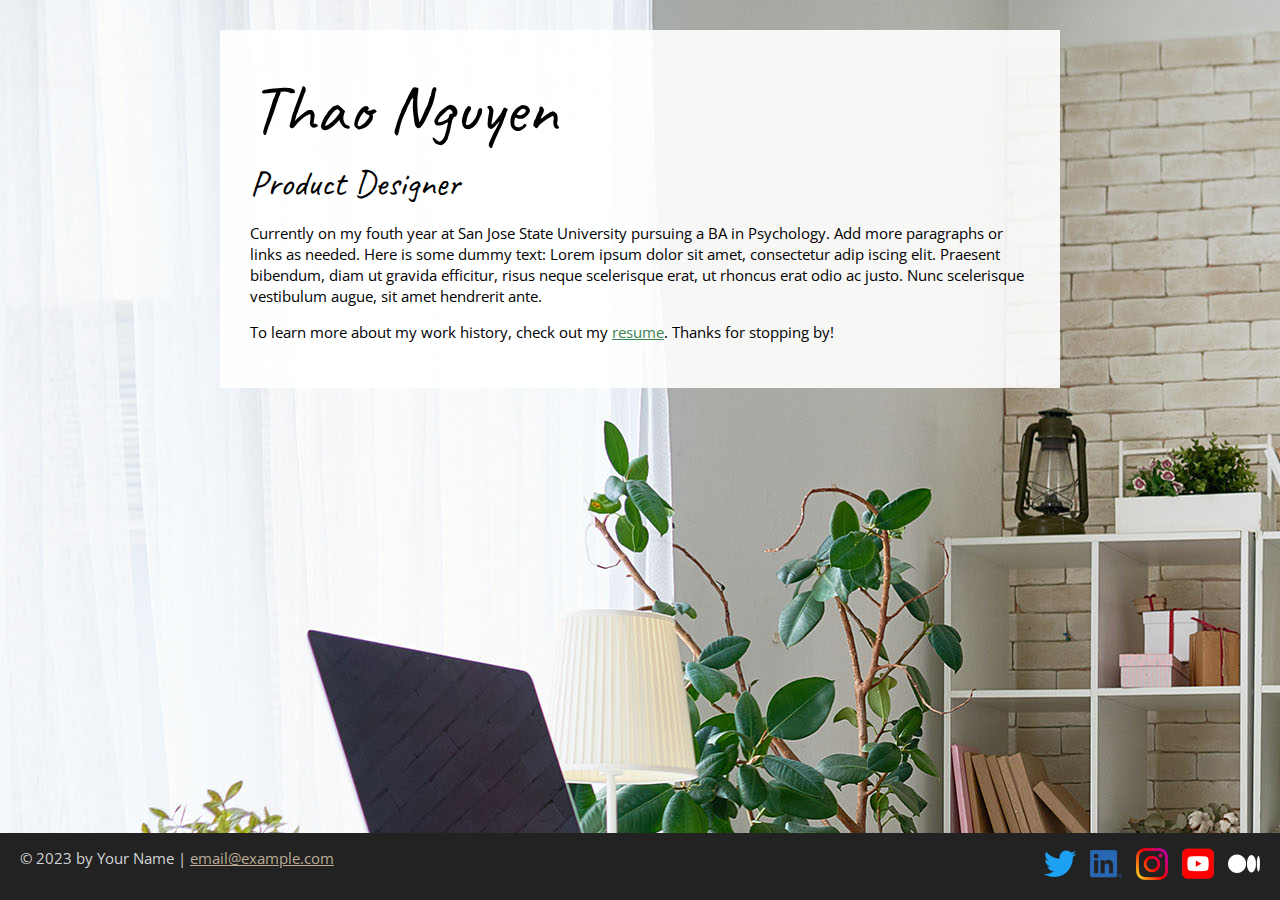
<file: portfolio-site copy/index.html>
<!DOCTYPE html>
<html lang="en">
  <head>
    <meta charset="UTF-8">
    <meta name="viewport" content="width=device-width, initial-scale=1">
    <title>Thao Nguyen</title>

    <link rel="preconnect" href="https://fonts.googleapis.com">
    <link rel="preconnect" href="https://fonts.gstatic.com" crossorigin>
    <link href="https://fonts.googleapis.com/css2?family=Caveat&family=Open+Sans:ital,wght@0,300..800;1,300..800&display=swap" rel="stylesheet">
    
    <link rel="stylesheet" href="css/styles.css">
  </head>
  <body class="home">
    <!-- //  INTRO  // -->
     <div class="content-wrapper">
      <div class="content-bg">
        <header>
          <!-- Start content edits below this line. -->
          <h1>Thao Nguyen</h1>
          <h2>Product Designer</h2>

          <!-- End content edits here. -->
        </header>

        <!-- //  ABOUT ME  // -->
        <main>
          <!-- Start content edits below this line. -->
          <p>Currently on my fouth year at San Jose State University pursuing a BA in Psychology. Add more paragraphs or links as needed. Here is some dummy text: Lorem ipsum dolor sit amet, consectetur adip iscing elit. Praesent bibendum, diam ut gravida efficitur, risus neque scelerisque erat, ut rhoncus erat odio ac justo. Nunc scelerisque vestibulum augue, sit amet hendrerit ante.</p>
          <p>To learn more about my work history, check out my <a href="resume.html"> resume</a>. Thanks for stopping by!</p>

          <!-- End content edits here. -->
        </main>
      </div>
     </div>
    <!-- //  FOOTER INFO, SOCIAL MEDIA  // -->
    <footer>
      <!-- Start content edits below this line. -->
      <p>© 2023 by Your Name | <a href="mailto:email@example.com">email@example.com</a></p>

      <!-- Add or remove any networks. -->
      <ul class="socials">
        <li>
          <a href="https://twitter.com" target="_blank"><img src="images/icon-logo-twitter.png" alt="Twitter homepage"></a>
        </li>
        <li>
          <a href="https://Linkedin.com" target="_blank"><img src="images/icon-logo-linkedin.png" alt="Linkedin homepage"></a>
        </li>
        <li>
          <a href="https://instagram.com" target="_blank"><img src="images/icon-logo-instagram.png" alt="Instagram homepage"></a>
        </li>
        <li>
          <a href="https://youtube.com" target="_blank"><img src="images/icon-logo-youtube.png" alt="Youtube homepage"></a>
        </li>
        <li>
          <a href="https://medium.com" target="_blank"><img src="images/icon-logo-medium.png" alt="Medium homepage"></a>
        </li>
      </ul>
      <!-- End content edits here. -->
    </footer>
  </body>
</html>
</file>
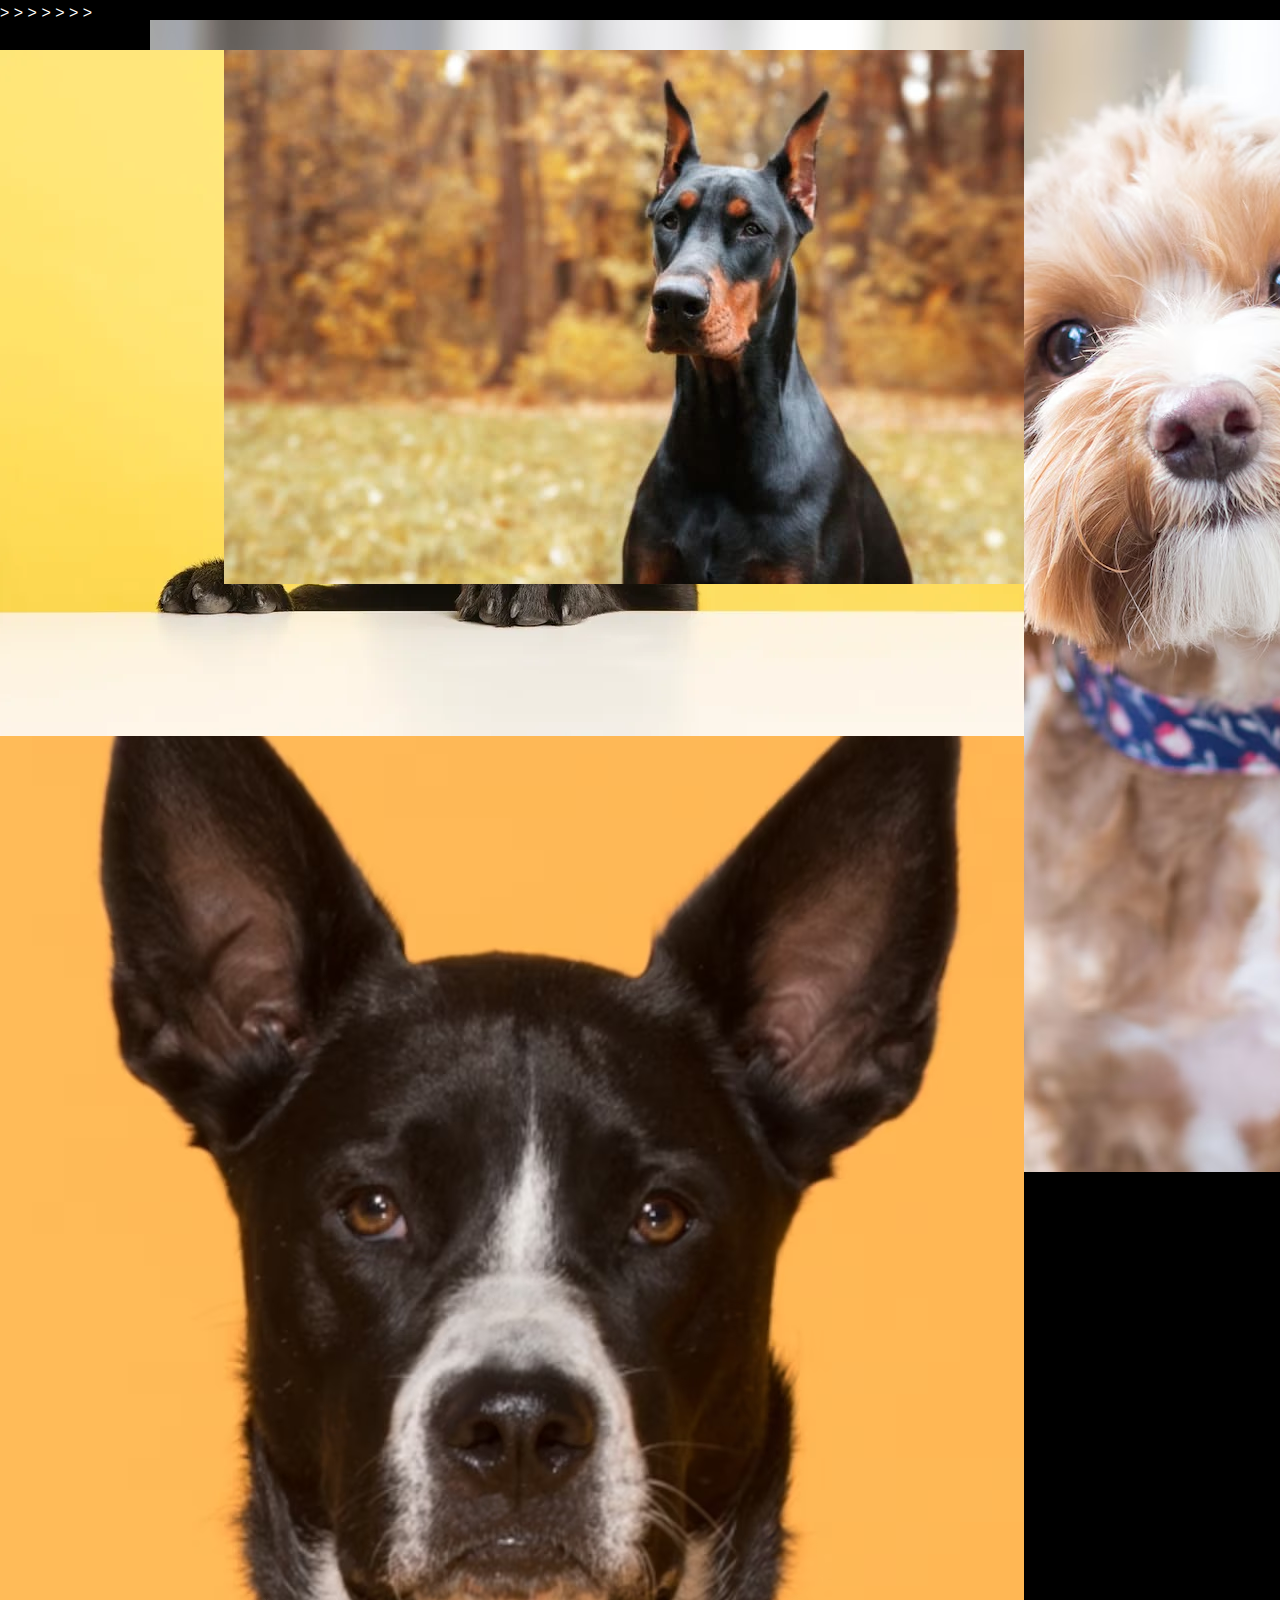
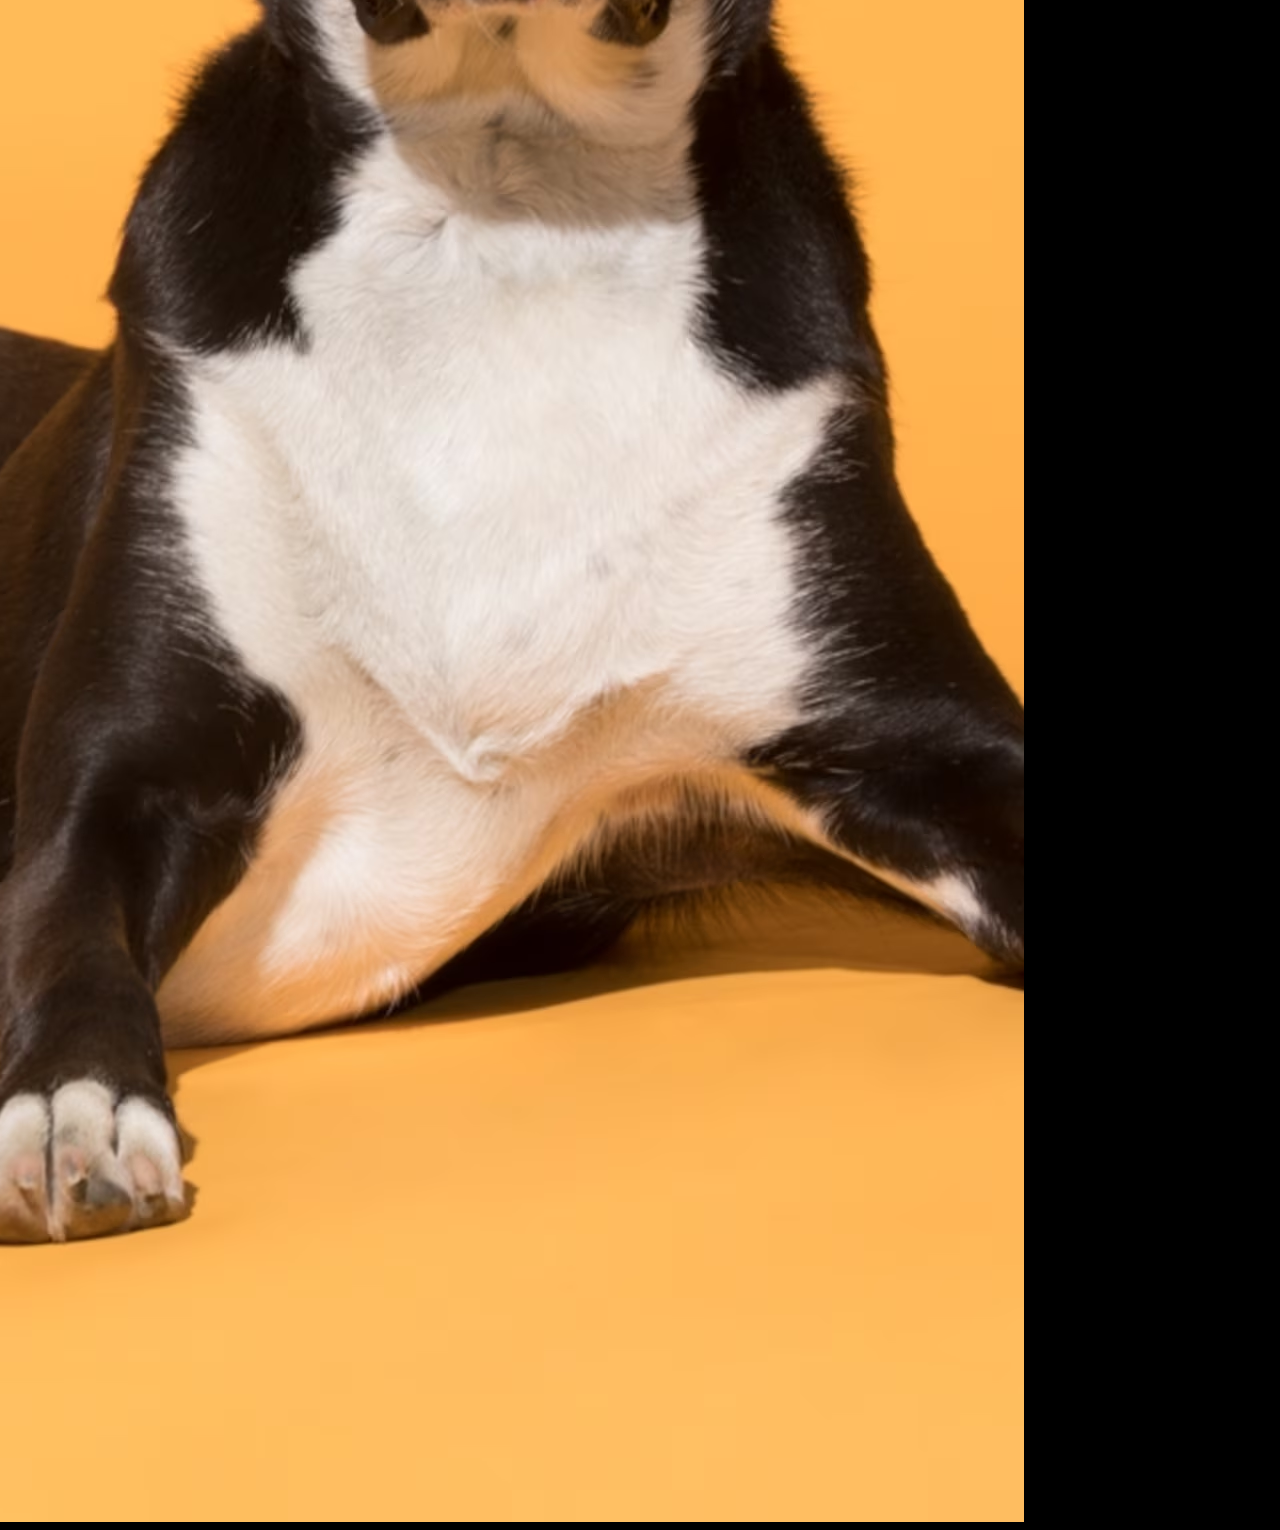
<file: class-exercises/dom/index.html>
<!DOCTYPE html>
<html lang="en">

<head>
    <meta charset="UTF-8">
    <meta name="viewport" content="width=device-width, initial-scale=1.0">
    <title>DOM Javascript Tutorial</title>
    <link rel="stylesheet" href="css/style.css">
    
</head>
<body>
    <!-- <header>
        <h1 id="page-title">Dogs</h1>
    </header> -->
    <main>
        <div class="image-div" id="image-0">
            <img src="images/image0.png" alt="dog">
        </div>>
        <div class="image-div" id="image-1">
            <img src="images/image1.png" alt="dog">
        </div>>
        <div class="image-div" id="image-2">
            <img src="images/image2.png" alt="dog">
        </div>>
        <div class="image-div" id="image-3">
            <img src="images/image3.png" alt="dog">
        </div>>
        <div class="image-div" id="image-4">
            <img src="images/image4.png" alt="dog">
        </div>>
        <div class="image-div" id="image-5">
            <img src="images/image5.png" alt="dog">
        </div>>
        <div class="image-div" id="image-6">
            <img src="images/image6.png" alt="dog">
        </div>>
    </main>
    <script src="js/main.js"></script>

</body>

</html>
</file>
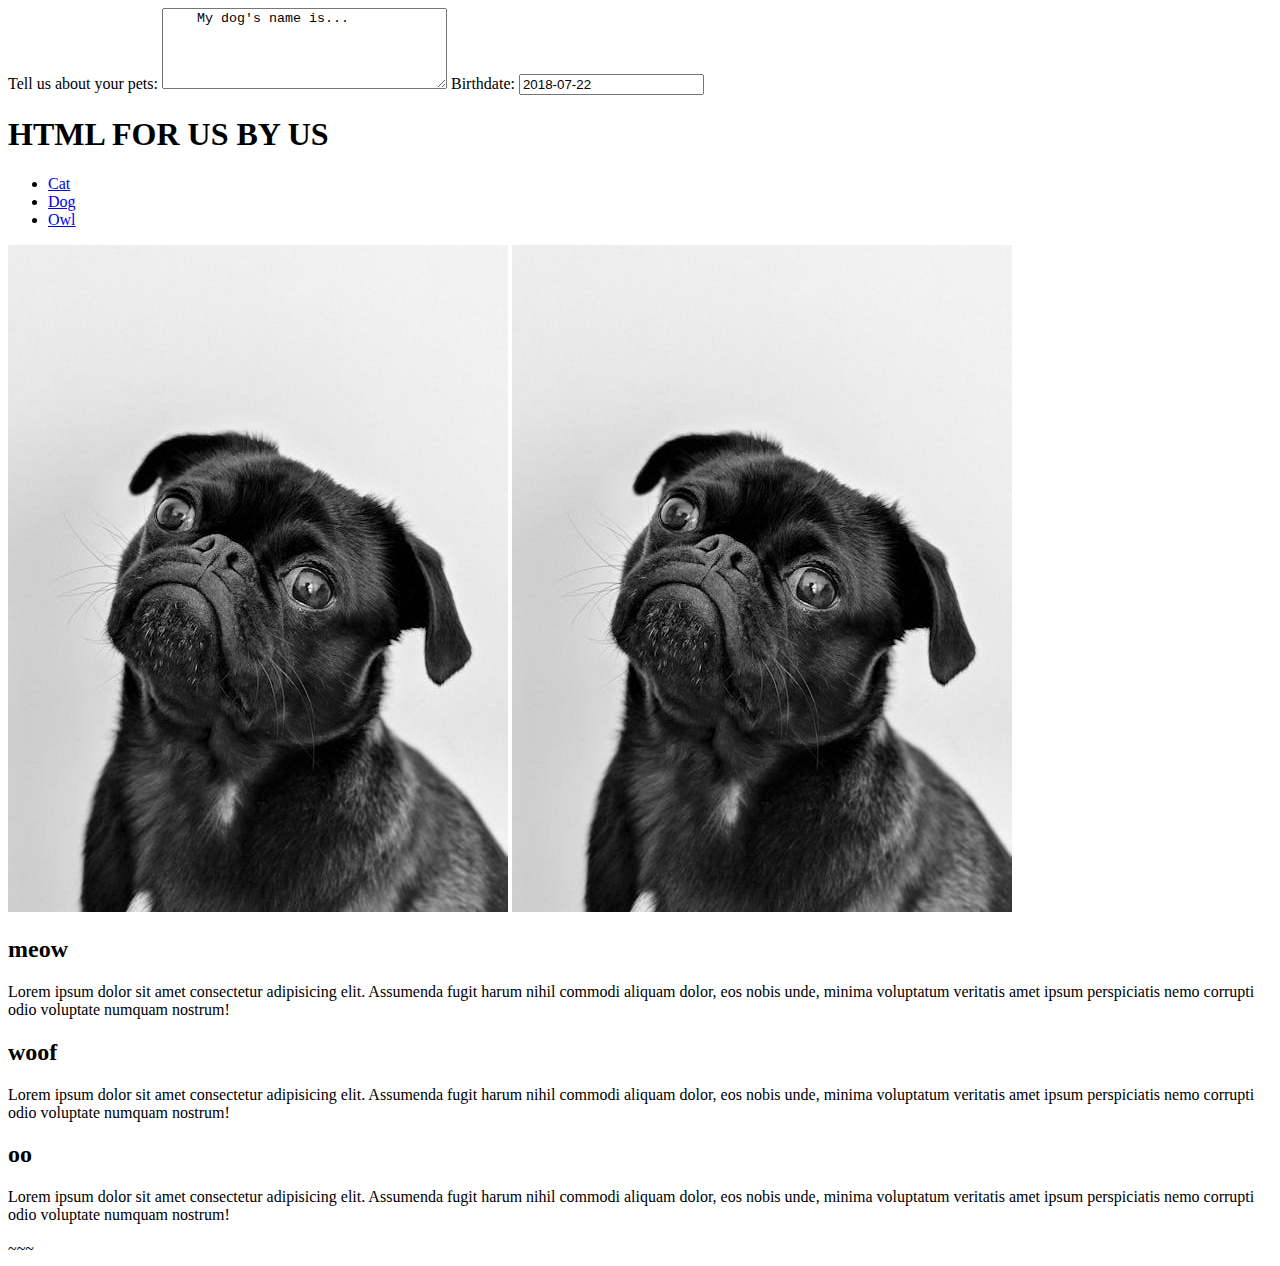
<file: tutorials/01-html/index.html>
<!DOCTYPE html>
<html lang="en">

<head>
    <meta charset="UTF-8">
    <meta name="viewport" content="width=device-width, initial-scale=1.0">
    <title>HTML Tut</title>
    <meta name="description" content="tutorials blah blah">
</head>

<body>
    <label for="pet">Tell us about your pets:</label>
    <textarea id="pet" name="pet" rows="5" cols="33">
    My dog's name is...
    </textarea>

    <label for="bday">Birthdate:</label>
    <input type="bday" id="bday" name="date-start" value="2018-07-22" min="2018-01-01"max="2018-12-31" />
    
    <header>
        <h1 contenteditable="true">HTML FOR US BY US</h1>
        <nav>
            <ul>
                <li><a href="#cat">Cat</a></li>
                <li><a href="#dog">Dog</a></li>
                <li><a href="#owl">Owl</a></li>
            </ul>
        </nav>
        <div>
            <img src="images/dog.jpeg" alt="black dog">
            <img src="images/dog.jpeg" alt="black dog">
        </div>
    </header>
    <main>
        <section id="cat" class="blue-section">
            <h2>meow</h2>
            <p>Lorem ipsum dolor sit amet consectetur adipisicing elit. Assumenda fugit harum nihil commodi aliquam
                dolor, eos nobis unde, minima voluptatum veritatis amet ipsum perspiciatis nemo corrupti odio voluptate
                numquam nostrum!</p>
        </section>
        <section id="dog">
            <h2>woof</h2>
            <p>Lorem ipsum dolor sit amet consectetur adipisicing elit. Assumenda fugit harum nihil commodi aliquam
                dolor, eos nobis unde, minima voluptatum veritatis amet ipsum perspiciatis nemo corrupti odio voluptate
                numquam nostrum!</p>
        </section>
        <section id="owl">
            <h2>oo</h2>
            <p>Lorem ipsum dolor sit amet consectetur adipisicing elit. Assumenda fugit harum nihil commodi aliquam
                dolor, eos nobis unde, minima voluptatum veritatis amet ipsum perspiciatis nemo corrupti odio voluptate
                numquam nostrum!</p>
        </section>
    </main>
    <footer>~~~</footer>
</body>

</html>
</file>
<file: portfolio-site copy/css/styles.css>
/*COLOR PALETTE

Dark green    #3c8453
Sandy beige   #bcaa96
Dark gray     #222222
Light gray    #d3d4d6
Off-white     #f6f6f6
*/

/* GLOBAL STYLES 
-----------------------------------*/
/* 
  https://www.paulirish.com/2012/box-sizing-border-box-ftw/
*/
html {
    box-sizing: border-box;
    font-size: 62.5%;
  }
*, *:before, *:after {
    box-sizing: inherit;
  }

html, body {
    height: 100%;
}
body {
    background: #f6f6f6;
    margin: 0;
    font-family: "Open Sans", sans-serif;
    font-size: 1.5rem;
    line-height: 1.4;
}

h1, h2, h3 {
    font-family: "Caveat", system-ui;
    font-weight: 400;
    margin: 0;
}

h1 {
    font-size: 7rem;
}
h2 {
    font-size: 3.6rem;
}
h3 {
    font-size: 2.4rem;
}

/*links */
a { 
    color: #3c8453;
}
a:hover {
    color: #bcaa96;
    text-decoration: none;
}
footer a {
    color: #bcaa96;
}
footer a:hover {
    color: #3c8453;
}
.btn {
    background: #3c8453;
    color: #f6f6f6;
    text-decoration: none;
    text-transform: uppercase;
    font-size: 1.2rem;
    display: inline-block;
    padding: 7px;
    letter-spacing: 0.1em;
    line-height: 1;
    border-radius: 4px;
}
.content-wrapper {
    margin: 0 auto;
    padding: 30px;
    max-width: 900px;

}

/* HOME 
----------- ------------------------*/
.home {
    background: url(../images/bg-home-office-studio.jpg) no-repeat;
    background-color: cover;
    display: flex;
    flex-direction: column;
}   
.home .content-wrapper {
    flex: 1 0 auto;
}
.content-bg {
    background: rgb(255 255 255 / 0.9); 
    padding: 30px   
}
@media screen and (max-width:650px){
    .home .content-wrapper {
        padding: 10px;
    }
    .content-bg {
        padding: 20px;   
    }
}

/* RESUME
-----------------------------------*/
.resume header::before {
    background: url(../images/bg-home-office-studio.jpg) center;
    background-size: cover;
    content: "";
    display: block;
    height: 375px;
}
.resume-section {
    margin-bottom: 50px;
}
.resume-section h2 {
    border-bottom: 2px dashed #d3d4d6;
}
.download-link {
    position: fixed;
    top: 5px;
    left: 5px;
    font-size: 1.5rem;
}
@media screen and (max-width: 1200px) {
    .download-link {
        position: absolute;
    }
}
@media screen and (max-width: 500px){
    .resume header::before {
        height: 200px;
    }
    h1 {
        font-size: 5rem;
    }
    h2 {
        font-size: 2.6rem;
    }
}

/* Projects
-----------------------------------*/
.project-item {
    margin: 30px 0;
}
.project-item img {
    width: 300px;
}
@media screen and (min-width:860px) {
    .project-item {
        display: flow-root;
    }
    .project-item img {
        float: left;
        margin-right: 20px;
    }
}
@media screen and (min-width:650) and (max-width:859px) {
    .project-wrapper {
        display: grid;
        grid-template-columns: repeat(2, 1fr);
        column-gap: 20px;
    }
    .project-item img {
        width: 100%;
    }
}
@media screen and (max-width:500px) {
    .project-item img {
        width: 100%;
        margin-bottom: 10px;
    }
}

/* Work Experience
-----------------------------------*/
.work-item {
    margin: 30px 0;
}

.work-details p {
    margin: 0;
}

@media screen and (min-width:860px){
    .work-item {
        display: grid;
        grid-template-columns: 300px 1fr;
        column-gap: 20px;
    }
    .work-summary p:first-child {
        margin-top: 0;
    }
}

/* Education
-----------------------------------*/
.education-item {
    margin: 30px 0;
}
.eduction-item p{
    margin: 0;
}

/* FOOTER
-----------------------------------*/
footer {
    background: #222; 
    color: #d3d4d6; 
}
.socials {
    list-style-type: none;
    padding: 0;

}
.socials li {
    display: inline-block;
    margin-left: 10px;
}
.socials img {
    width: 32px;
}
.socials img:hover {
    opacity: 0.5;
}
@media screen and (min-width:860px){
    footer {
        display: flex;
        justify-content: space-between;
        padding: 0 20px;
    }
}
@media screen and (max-width: 859px){
    footer {
        text-align: center;
        padding: 10px;
    }
}
</file>
<file: class-exercises/dom/css/style.css>
/*
CSS RESETS:
 Border box reset:
https://www.paulirish.com/2012/box-sizing-border-box-ftw/
 62.5% Fix: https: //www.aleksandrhovhannisyan.com/blog/62-5-percent-font-size-trick/
*/


html {
    box-sizing: border-box;
    font-size: 62.5%;
 }
 
 
 *,
 *:before,
 *:after {
    box-sizing: inherit;
    margin: 0;
    padding: 0;
 }
 
 
 html,
 body {
    height: 100%;
 }
 
 
 body {
     font-size: 1.6rem;
    /* font-size 1.6rem is now the same as 16px */
    line-height: 1.6;
    font-family: 'Lucinda Sans', 'Lucinda Sans Regular', 'Lucinda Grande', 'Lucinda Sans Unicode', Geneva, Verdana, sans-serif;
    background-color: black;
    color: white;
 }

 header {
    padding: 50px;
    background-color: rgb(137, 202, 91);
    text-align: center;

 }

 main {

 }

.image-div{
   display: inline-block;
   position: absolute;
   top: 50px;
   right: 20vw;
}


#image-0 {
   position: absolute;
   top: 50px;
   left: 20vw;
}
 
#image-1 {
   position: absolute;
   top: 250px;
   right: 20vw;
}
 
#image-2 {
   position: fixed;
   top: 20px;
   left: 150px;
}
</file>
